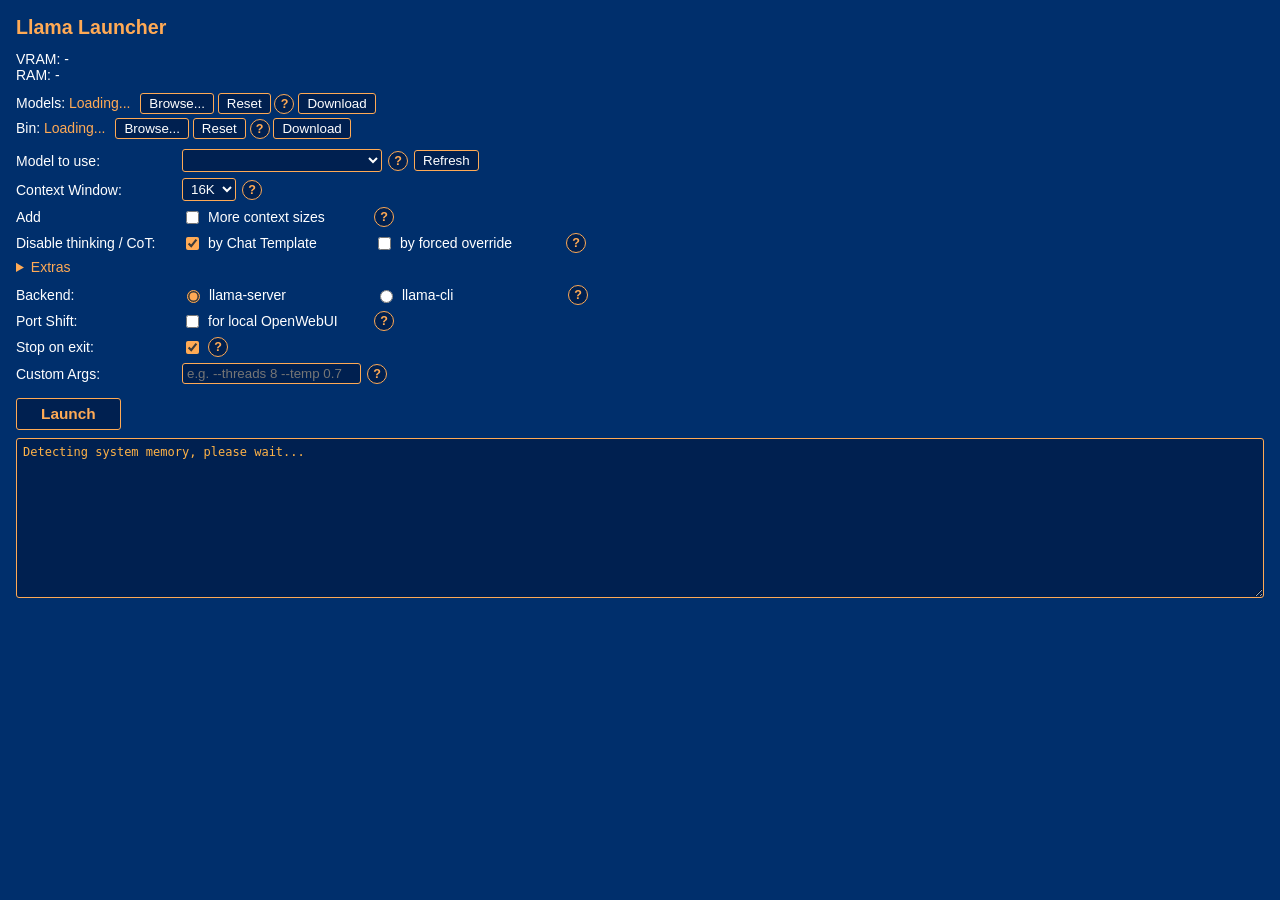
<file: index.html>
<!DOCTYPE html>
<html lang="en">

<head>
    <meta charset="UTF-8">
    <title>Llama Launcher</title>
    <link rel="stylesheet" href="styles/en0.css">
</head>

<body>

    <h1 id="appTitle">Llama Launcher</h1>

    <div id="sysInfo">
        <div id="vramRow">VRAM: <span id="vramInfo">-</span></div>
        <div id="ramRow">RAM: <span id="ramInfo">-</span></div>
    </div>

    <div id="paths">
        <div id="modelsPathRow">Models: <span id="modelsPath">Loading...</span> <button
                onclick="browsePath('models')">Browse...</button>
            <button onclick="resetPath('models')">Reset</button>
            <button class="info-btn" onclick="openHelp('models-path')" title="">?</button>
            <button onclick="downloadModel()">Download</button>
        </div>
        <div id="binPathRow">Bin: <span id="binPath">Loading...</span> <button
                onclick="browsePath('bin')">Browse...</button>
            <button onclick="resetPath('bin')">Reset</button>
            <button class="info-btn" onclick="openHelp('bin-path')" title="">?</button>
            <button onclick="downloadBin()">Download</button>
        </div>
    </div>

    <div id="modelRow" class="form-row">
        <label for="modelSelect">Model to use:</label>
        <select id="modelSelect"></select>
        <button class="info-btn" onclick="openHelp('model')" title="">?</button>
        <button onclick="populateModels()">Refresh</button>
    </div>

    <div id="ctxRow" class="form-row">
        <label for="ctxSelect">Context Window:</label>
        <select id="ctxSelect" onchange="saveCtx()">
            <option value="16384">16K</option>
            <option value="32768">32K</option>
            <option value="65536">64K</option>
        </select>
        <button class="info-btn" onclick="openHelp('ctx')" title="">?</button>
    </div>

    <div id="extendedRangeRow" class="form-row">
        <label id="extendedRangeAddLabel">Add</label>
        <input type="checkbox" id="extendedRange" onchange="updateCtxOptions()" />
        <label id="extendedRangeLabel" for="extendedRange">More context sizes</label>
        <button class="info-btn" onclick="openHelp('extended-range')" title="">?</button>
    </div>

    <div id="cotRow" class="form-row">
        <label>Disable thinking / CoT:</label>
        <input type="checkbox" id="disableCotTemplate" onchange="saveCot()" checked />
        <label id="cotTemplateLabel" for="disableCotTemplate">by Chat Template</label>
        <input type="checkbox" id="disableCotOverride" onchange="saveCot()" />
        <label id="cotOverrideLabel" for="disableCotOverride">by forced override</label>
        <button class="info-btn" onclick="openHelp('cot')" title="">?</button>
    </div>

    <details id="extrasSection">
        <summary id="extrasSummary">Extras</summary>
        <div id="extrasContent">
            <div id="jinjaRow" class="form-row">
                <label for="jinjaCheck">Jinja:</label>
                <input type="checkbox" id="jinjaCheck" checked disabled />
                <button class="info-btn" onclick="openHelp('jinja')" title="">?</button>
            </div>
            <div id="flashAttnRow" class="form-row">
                <label for="flashAttnCheck">Flash attn:</label>
                <input type="checkbox" id="flashAttnCheck" checked disabled />
                <button class="info-btn" onclick="openHelp('flash-attn')" title="">?</button>
            </div>
        </div>
    </details>

    <div id="backendRow" class="form-row">
        <label>Backend:</label>
        <input type="radio" name="backend" id="backendServer" value="server" checked />
        <label id="backendServerLabel" for="backendServer">llama-server</label>
        <input type="radio" name="backend" id="backendCli" value="cli" />
        <label id="backendCliLabel" for="backendCli">llama-cli</label>
        <button class="info-btn" onclick="openHelp('backend')" title="">?</button>
    </div>

    <div id="portShiftRow" class="form-row">
        <label for="portShift">Port Shift:</label>
        <input type="checkbox" id="portShift" onchange="addRemoveOption('--port 8081', this.checked)" />
        <label id="portShiftLabel" for="portShift">for local OpenWebUI</label>
        <button class="info-btn" onclick="openHelp('port-shift')" title="">?</button>
    </div>

    <div id="stopOnExitRow" class="form-row">
        <label for="stopOnExit">Stop on exit:</label>
        <input type="checkbox" id="stopOnExit" checked onchange="updateStopOnExit()" />
        <button class="info-btn" onclick="openHelp('stop-on-exit')" title="">?</button>
    </div>

    <div id="customArgsRow" class="form-row">
        <label for="customArgs">Custom Args:</label>
        <input type="text" id="customArgs" placeholder="e.g. --threads 8 --temp 0.7">
        <button class="info-btn" onclick="openHelp('custom-args')" title="">?</button>
    </div>

    <div id="launchRow">
        <button id="launchBtn" onclick="launch()">Launch</button>
    </div>

    <textarea id="output" readonly>Detecting system memory, please wait...</textarea>

    <script src="app.js"></script>

</body>

</html>
</file>
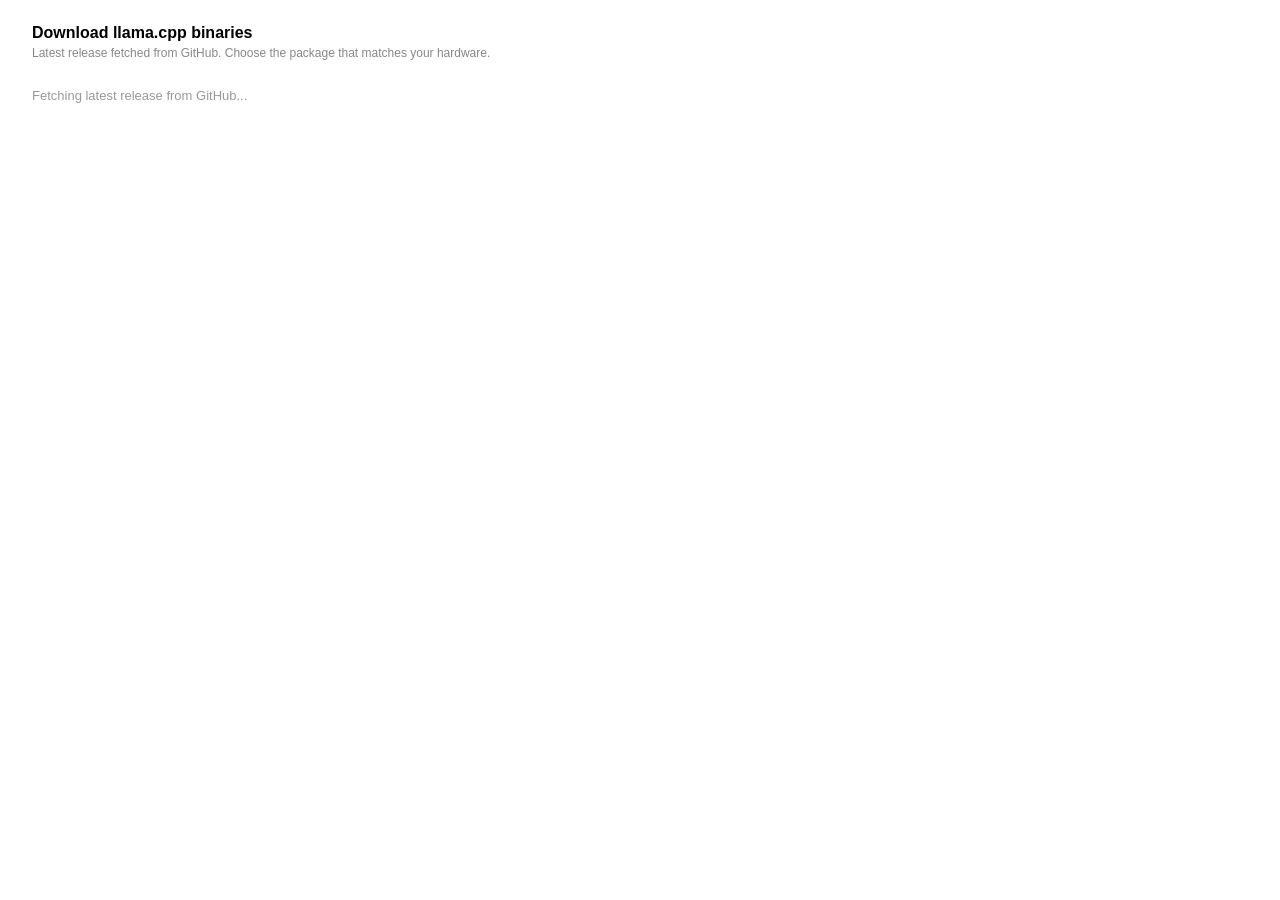
<file: assets/bin_picker.html>
<!DOCTYPE html>
<html>

<head>
    <meta charset="UTF-8">
    <title>Download Bin</title>
    <style>
        body {
            font-family: sans-serif;
            padding: 24px 32px;
            margin: 0;
        }

        h2 {
            margin-top: 0;
            margin-bottom: 4px;
            font-size: 16px;
            font-weight: 600;
        }

        .page-sub {
            font-size: 12px;
            color: #888;
            margin: 0 0 20px;
        }

        .section {
            margin-bottom: 20px;
        }

        .section-heading {
            font-size: 13px;
            font-weight: 600;
            color: #333;
            margin: 0 0 6px;
            padding-bottom: 5px;
            border-bottom: 1px solid #ddd;
        }

        table {
            width: 100%;
            border-collapse: collapse;
            font-size: 13px;
        }

        th {
            text-align: left;
            font-size: 11px;
            font-weight: 600;
            color: #999;
            text-transform: uppercase;
            letter-spacing: 0.04em;
            padding: 5px 8px;
            border-bottom: 1px solid #eee;
        }

        td {
            padding: 9px 8px;
            border-bottom: 1px solid #f0f0f0;
            vertical-align: middle;
        }

        tr:last-child td {
            border-bottom: none;
        }

        .label {
            font-weight: 500;
            color: #222;
            white-space: nowrap;
        }

        .badge {
            display: inline-block;
            font-size: 10px;
            font-weight: 600;
            padding: 2px 7px;
            border-radius: 3px;
            margin-left: 7px;
            vertical-align: middle;
            background: #e6f4ea;
            color: #2d7a3a;
            letter-spacing: 0.02em;
        }

        .notes {
            font-size: 12px;
            color: #666;
        }

        .dl-btn {
            padding: 5px 14px;
            font-size: 12px;
            cursor: pointer;
            white-space: nowrap;
            background: #fff;
            border: 1px solid #bbb;
            border-radius: 4px;
        }

        .dl-btn:hover {
            background: #f5f5f5;
            border-color: #888;
        }

        .dl-btn:disabled {
            opacity: 0.45;
            cursor: default;
        }

        #status {
            margin-top: 16px;
            font-size: 12px;
            color: #666;
            min-height: 18px;
        }

        .loading {
            color: #999;
            font-size: 13px;
            padding: 8px 0;
        }

        .error {
            color: #c0392b;
            font-size: 13px;
            padding: 8px 0;
        }
    </style>
</head>

<body>
    <h2>Download llama.cpp binaries</h2>
    <p class="page-sub">Latest release fetched from GitHub. Choose the package that matches your hardware.</p>

    <div id="content">
        <p class="loading">Fetching latest release from GitHub...</p>
    </div>
    <div id="status"></div>

    <script>
        const SECTIONS = [
            {
                heading: 'Nvidia GPU',
                rows: [
                    {
                        label: 'CUDA 13',
                        badge: 'Recommended',
                        notes: 'Includes runtime DLLs — works even without up-to-date drivers installed.',
                        pattern: /^cudart-llama-bin-win-cuda-13[\d.]+-x64\.zip$/,
                    },
                    {
                        label: 'CUDA 13 minimal',
                        badge: null,
                        notes: 'Smaller download. Requires CUDA drivers already installed on your system.',
                        pattern: /^llama-b\d+-bin-win-cuda-13[\d.]+-x64\.zip$/,
                    },
                ]
            },
            {
                heading: 'AMD GPU',
                rows: [
                    {
                        label: 'HIP',
                        badge: null,
                        notes: 'For AMD Radeon GPUs.',
                        pattern: /^llama-b\d+-bin-win-hip-radeon-x64\.zip$/,
                    },
                ]
            },
            {
                heading: 'Intel Arc GPU',
                rows: [
                    {
                        label: 'SYCL',
                        badge: null,
                        notes: 'For Intel Arc discrete GPUs.',
                        pattern: /^llama-b\d+-bin-win-sycl-x64\.zip$/,
                    },
                ]
            },
            {
                heading: 'CPU only / Vulkan / Unknown',
                rows: [
                    {
                        label: 'Vulkan',
                        badge: null,
                        notes: 'Works on most hardware including Nvidia, AMD, and Intel. Safe choice if unsure.',
                        pattern: /^llama-b\d+-bin-win-vulkan-x64\.zip$/,
                    },
                ]
            },
        ];

        async function init() {
            const content = document.getElementById('content');
            let assets = [];

            try {
                const response = await fetch('https://api.github.com/repos/ggml-org/llama.cpp/releases/latest');
                const data = await response.json();
                assets = data.assets || [];
            } catch (e) {
                content.innerHTML = '<p class="error">Failed to fetch release info from GitHub.</p>';
                console.error(e);
                return;
            }

            const html = SECTIONS.map(section => {
                const rows = section.rows.map(row => {
                    const asset = assets.find(a => row.pattern.test(a.name));
                    if (!asset) return '';
                    const sizeMb = (asset.size / (1024 * 1024)).toFixed(0);
                    const badge = row.badge
                        ? `<span class="badge">${row.badge}</span>`
                        : '';
                    return `
                        <tr>
                            <td><span class="label">${row.label}</span>${badge}</td>
                            <td class="notes">${row.notes} <span style="color:#aaa">(${sizeMb} MB)</span></td>
                            <td style="text-align:right"><button class="dl-btn" onclick="startDownload('${asset.browser_download_url}', '${asset.name}', this)">Download</button></td>
                        </tr>`;
                }).join('');

                if (!rows.trim()) return '';

                return `
                    <div class="section">
                        <div class="section-heading">${section.heading}</div>
                        <table>
                            <thead>
                                <tr>
                                    <th style="width:160px">Package</th>
                                    <th>Notes</th>
                                    <th style="width:90px"></th>
                                </tr>
                            </thead>
                            <tbody>${rows}</tbody>
                        </table>
                    </div>`;
            }).join('');

            content.innerHTML = html || '<p class="error">No matching packages found in latest release.</p>';
        }

        async function startDownload(url, filename, btn) {
            document.querySelectorAll('.dl-btn').forEach(b => b.disabled = true);
            document.getElementById('status').textContent = `Starting download of ${filename}...`;
            await window.pywebview.api.start_download_bin(url, filename);
        }

        window.addEventListener('pywebviewready', init);
    </script>
</body>

</html>
</file>
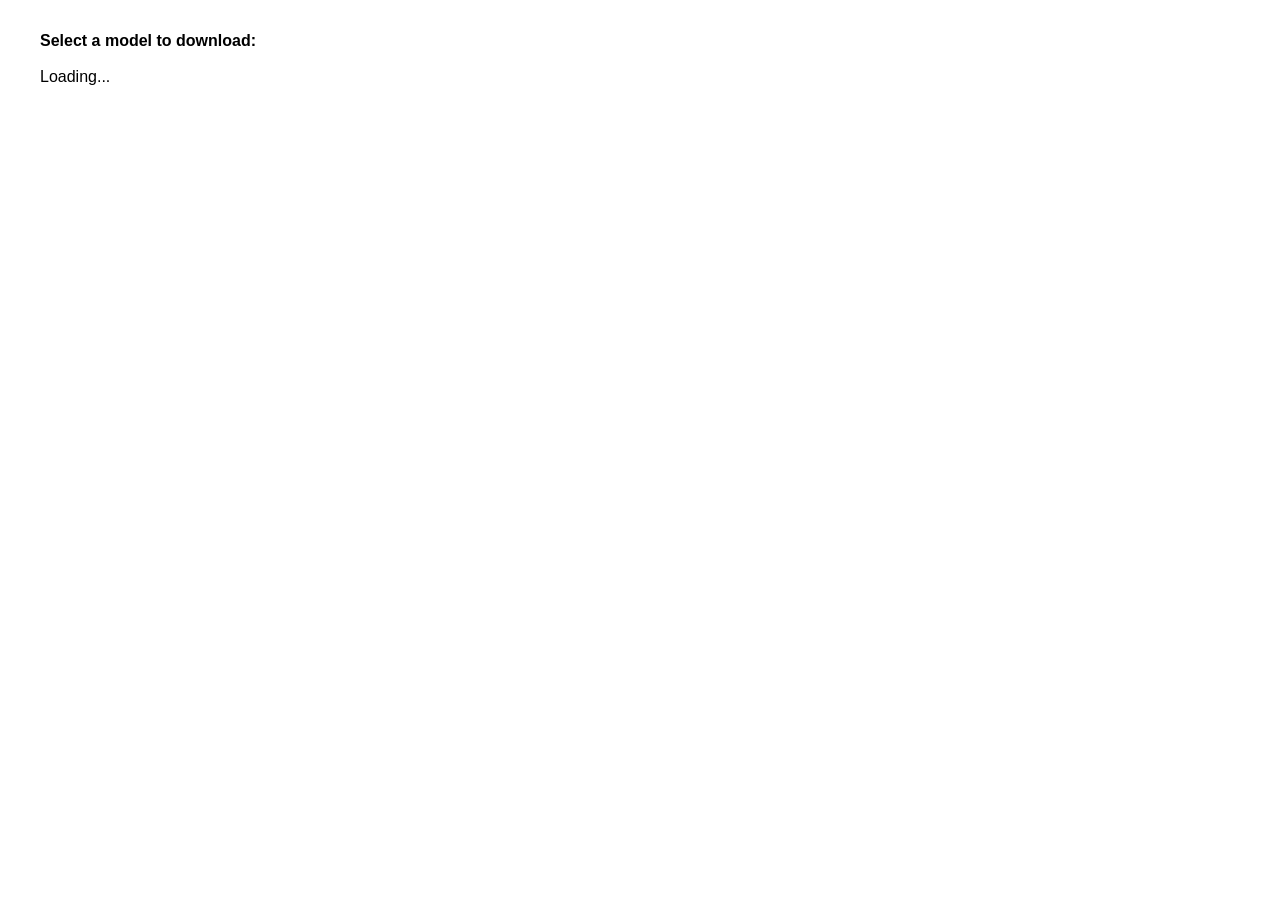
<file: assets/download_picker.html>
<!DOCTYPE html>
<html>

<head>
    <meta charset="UTF-8">
    <title>Download Model</title>
    <style>
        body {
            font-family: sans-serif;
            padding: 24px 32px;
        }

        h2 {
            margin-top: 0;
            margin-bottom: 18px;
            font-size: 16px;
        }

        .model-row {
            display: flex;
            align-items: baseline;
            gap: 12px;
            margin-bottom: 12px;
        }

        .model-label {
            width: 180px;
            font-weight: bold;
            color: #555;
            flex-shrink: 0;
        }

        .model-name {
            flex: 1;
            font-size: 13px;
            color: #222;
            word-break: break-all;
        }

        .model-size {
            width: 52px;
            font-size: 12px;
            color: #888;
            text-align: right;
            flex-shrink: 0;
        }

        .dl-btn {
        padding: 4px 14px;
        font-size: 13px;
        cursor: pointer;
        flex-shrink: 0;
        }

        .dl-btn:disabled {
            opacity: 0.5;
            cursor: default;
        }

        #status {
            margin-top: 16px;
            font-size: 12px;
            color: #666;
            min-height: 18px;
        }
    </style>
</head>

<body>
    <h2>Select a model to download:</h2>

    <div id="modelList">Loading...</div>
    <div id="status"></div>

    <script>
        const MODELS = [
            { key: 'QwenXS', label: 'Tiny<br><small>&nbsp;&nbsp;CPU only', size: '~2 GB', urlKey: 'QwenXS-url' },
            { key: 'QwenS', label: 'Small<br><small>&nbsp;&nbsp;8GB GPU', size: '~6 GB', urlKey: 'QwenS-url' },
            { key: 'QwenM', label: 'Mid<br><small>&nbsp;&nbsp;24+GB VRAM', size: '~18 GB', urlKey: 'QwenM-url' },
        ];

        async function init() {
            const response = await fetch('extras.json');
            const data = await response.json();

            const list = document.getElementById('modelList');
            list.innerHTML = '';

            MODELS.forEach(m => {
                const url = data[m.urlKey];
                if (!url) return;
                const filename = url.split('/').pop();

                const row = document.createElement('div');
                row.className = 'model-row';

                const lbl = document.createElement('span');
                lbl.className = 'model-label';
                lbl.innerHTML = m.label;

                const name = document.createElement('span');
                name.className = 'model-name';
                name.textContent = filename;

                const size = document.createElement('span');
                size.className = 'model-size';
                size.textContent = m.size;

                const btn = document.createElement('button');
                btn.className = 'dl-btn';
                btn.textContent = 'Download';
                btn.onclick = () => startDownload(url, filename, btn);

                row.appendChild(lbl);
                row.appendChild(name);
                row.appendChild(size);
                row.appendChild(btn);
                list.appendChild(row);
            });
        }

        async function startDownload(url, filename, btn) {
            document.querySelectorAll('.dl-btn').forEach(b => b.disabled = true);
            document.getElementById('status').textContent = `Starting download of ${filename}...`;
            await window.pywebview.api.start_download(url, filename);
        }

        window.addEventListener('pywebviewready', init);
    </script>
</body>

</html>
</file>
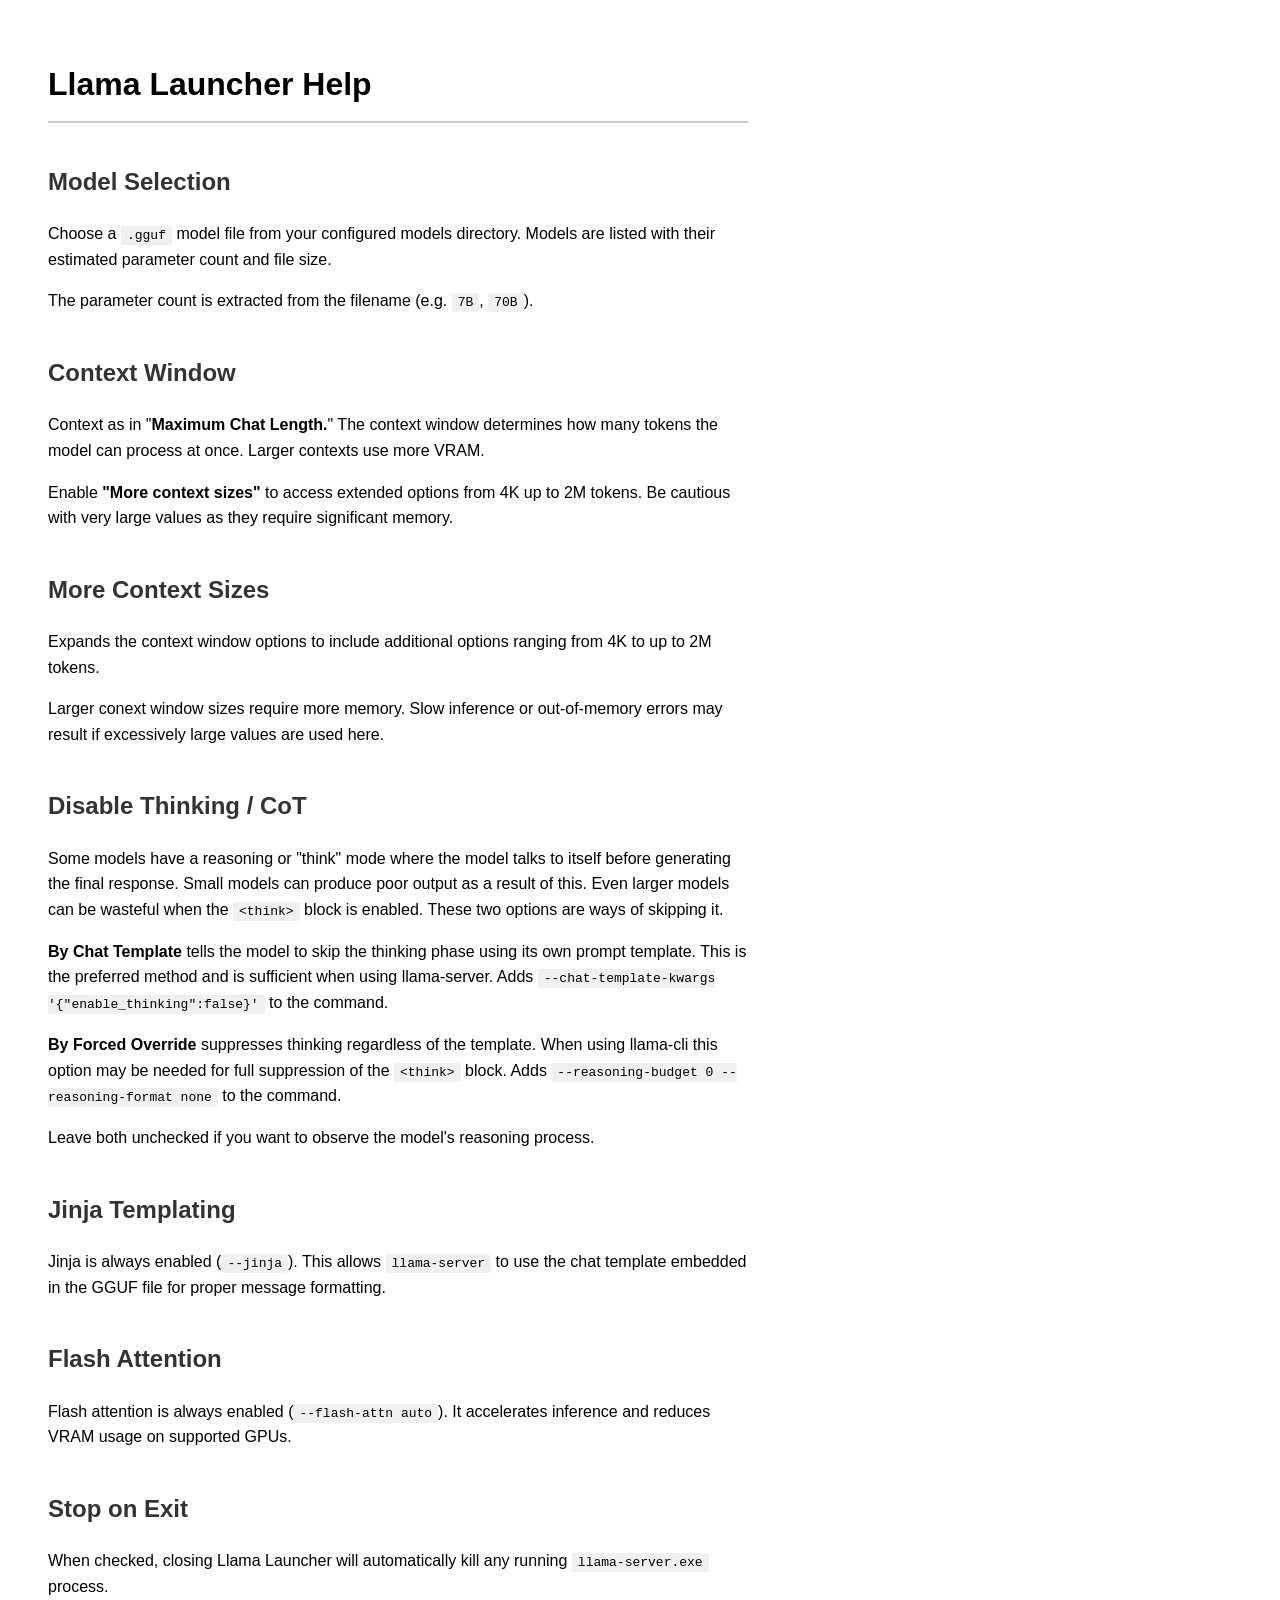
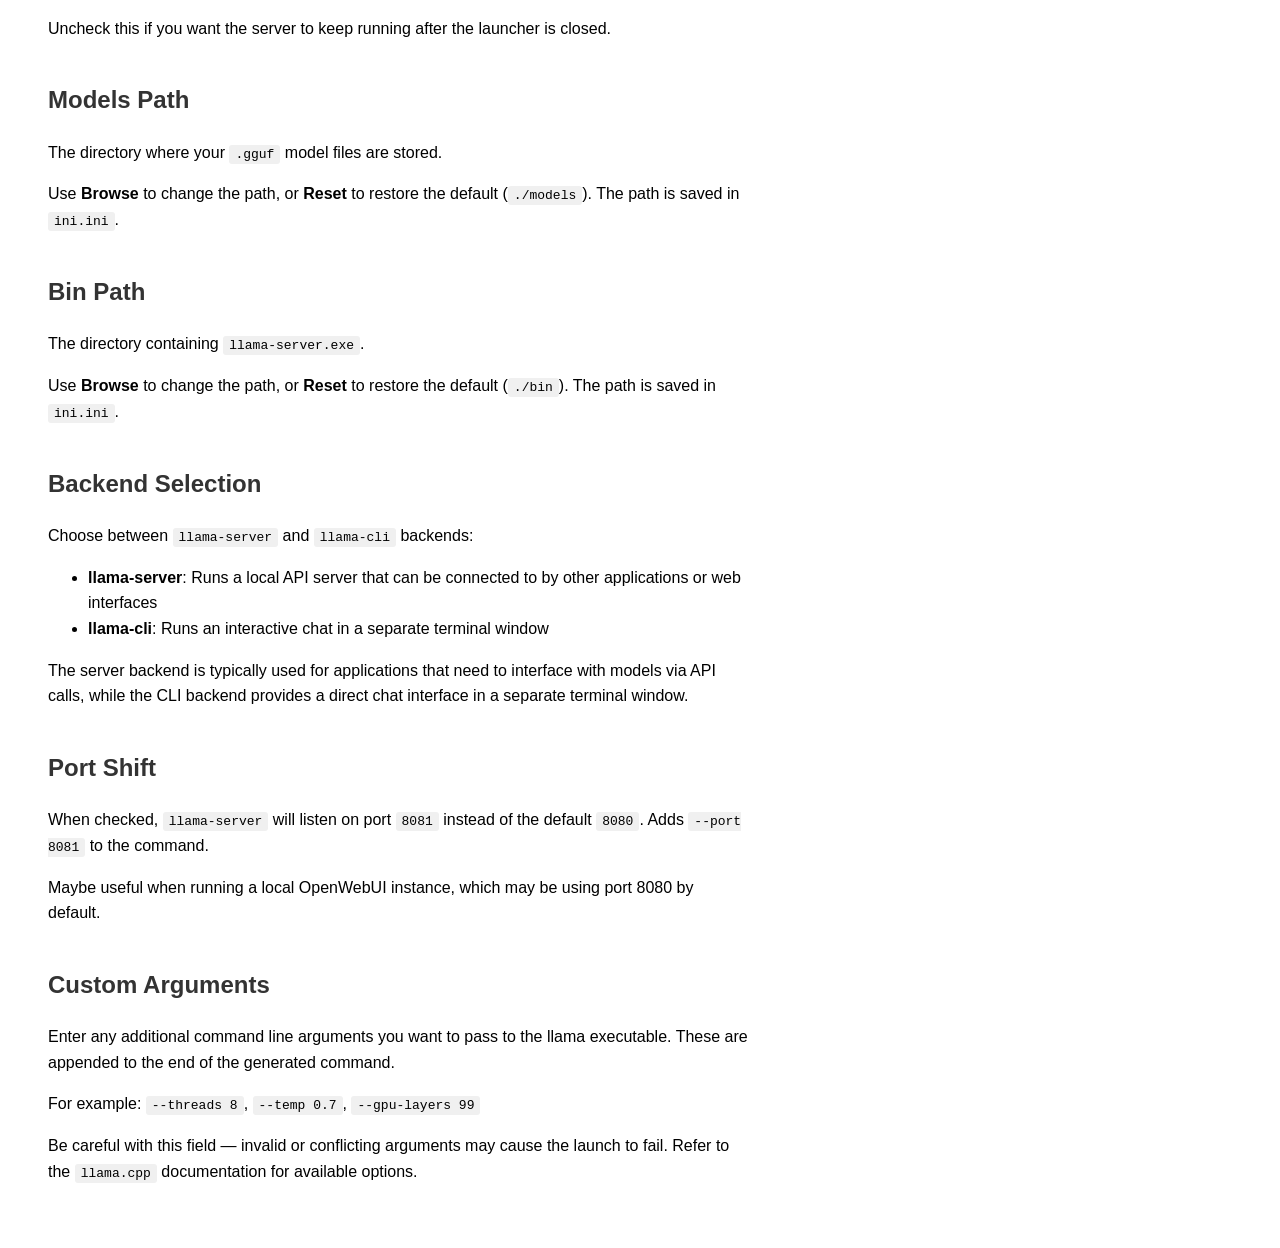
<file: assets/help.html>
<!DOCTYPE html>
<html>
<head>
    <meta charset="UTF-8">
    <title>Llama Launcher Help</title>
    <style>
        body {
            font-family: sans-serif;
            padding: 30px 40px;
            max-width: 700px;
            line-height: 1.6;
        }
        h1 {
            border-bottom: 2px solid #ccc;
            padding-bottom: 10px;
        }
        h2 {
            margin-top: 40px;
            color: #333;
        }
        section {
            margin-bottom: 30px;
        }
        code {
            background: #f0f0f0;
            padding: 2px 6px;
            border-radius: 3px;
        }
        :target {
            animation: highlight 2s ease;
        }
        @keyframes highlight {
            0% { background-color: #fff3a8; }
            100% { background-color: transparent; }
        }
    </style>
</head>
<body>

    <h1>Llama Launcher Help</h1>

    <section id="model">
        <h2>Model Selection</h2>
        <p>Choose a <code>.gguf</code> model file from your configured models directory. Models are listed with their estimated parameter count and file size.</p>
        <p>The parameter count is extracted from the filename (e.g. <code>7B</code>, <code>70B</code>).</p>
    </section>

    <section id="ctx">
        <h2>Context Window</h2>
        <p>Context as in "<b>Maximum Chat Length.</b>" The context window determines how many tokens the model can process at once. Larger contexts use more VRAM.</p>
        <p>Enable <strong>"More context sizes"</strong> to access extended options from 4K up to 2M tokens. Be cautious with very large values as they require significant memory.</p>
    </section>

    <section id="extended-range">
        <h2>More Context Sizes</h2>
        <p>Expands the context window options to include additional options ranging from 4K to up to 2M tokens.</p>
        <p>Larger conext window sizes require more memory. Slow inference or out-of-memory errors may result if excessively large values are used here.</p>
    </section>

    <section id="cot">
        <h2>Disable Thinking / CoT</h2>
        <p>Some models have a reasoning or "think" mode where the model talks to itself before generating the final
            response. Small models can produce poor output as a result of this. Even larger models can be wasteful when the
            <code>&lt;think&gt;</code> block is enabled. These two options are ways of skipping it.</p>

        <p><strong>By Chat Template</strong> tells the model to skip the thinking phase using its own prompt template. This
            is the preferred method and is sufficient when using llama-server. Adds
            <code>--chat-template-kwargs '{"enable_thinking":false}'</code> to the command.</p>

        <p><strong>By Forced Override</strong> suppresses thinking regardless of the template.
            When using llama-cli this option may be needed for full suppression of the
            <code>&lt;think&gt;</code> block. Adds <code>--reasoning-budget 0 --reasoning-format none</code> to the command.
        </p>

        <p>Leave both unchecked if you want to observe the model's reasoning process.</p>
    </section>

    <section id="jinja">
        <h2>Jinja Templating</h2>
        <p>Jinja is always enabled (<code>--jinja</code>). This allows <code>llama-server</code> to use the chat template embedded in the GGUF file for proper message formatting.</p>
    </section>

    <section id="flash-attn">
        <h2>Flash Attention</h2>
        <p>Flash attention is always enabled (<code>--flash-attn auto</code>). It accelerates inference and reduces VRAM usage on supported GPUs.</p>
    </section>

    <section id="stop-on-exit">
        <h2>Stop on Exit</h2>
        <p>When checked, closing Llama Launcher will automatically kill any running <code>llama-server.exe</code> process.</p>
        <p>Uncheck this if you want the server to keep running after the launcher is closed.</p>
    </section>

	<section id="models-path">
		<h2>Models Path</h2>
		<p>The directory where your <code>.gguf</code> model files are stored.</p>
		<p>Use <strong>Browse</strong> to change the path, or <strong>Reset</strong> to restore the default (<code>./models</code>). The path is saved in <code>ini.ini</code>.</p>
	</section>

	<section id="bin-path">
		<h2>Bin Path</h2>
		<p>The directory containing <code>llama-server.exe</code>.</p>
		<p>Use <strong>Browse</strong> to change the path, or <strong>Reset</strong> to restore the default (<code>./bin</code>). The path is saved in <code>ini.ini</code>.</p>
	</section>

    <section id="backend">
        <h2>Backend Selection</h2>
        <p>Choose between <code>llama-server</code> and <code>llama-cli</code> backends:</p>
        <ul>
            <li><strong>llama-server</strong>: Runs a local API server that can be connected to by other applications or web interfaces</li>
            <li><strong>llama-cli</strong>: Runs an interactive chat in a separate terminal window</li>
        </ul>
        <p>The server backend is typically used for applications that need to interface with models via API calls, while the CLI backend provides a direct chat interface in a separate terminal window.</p>
    </section>

    <section id="port-shift">
        <h2>Port Shift</h2>
        <p>When checked, <code>llama-server</code> will listen on port <code>8081</code> instead of the default
            <code>8080</code>. Adds <code>--port 8081</code> to the command.</p>
        <p>Maybe useful when running a local OpenWebUI instance, which may be using port 8080 by default.</p>
    </section>

    <section id="custom-args">
        <h2>Custom Arguments</h2>
        <p>Enter any additional command line arguments you want to pass to the llama executable. These are appended to the
            end of the generated command.</p>
        <p>For example: <code>--threads 8</code>, <code>--temp 0.7</code>, <code>--gpu-layers 99</code></p>
        <p>Be careful with this field — invalid or conflicting arguments may cause the launch to fail. Refer to the
            <code>llama.cpp</code> documentation for available options.</p>
    </section>


</body>
</html>
</file>
<file: styles/en0.css>
/* Llama Launcher - en0.css - blue/amber theme */

* {
    box-sizing: border-box;
}

body {
    font-family: sans-serif;
    font-size: 14px;
    margin: 16px;
    background-color: #002f6c;
    color: #ffffff;
}

h1#appTitle {
    font-size: 1.4em;
    margin-bottom: 12px;
    color: #ffaa55;
}

/* System info */
#sysInfo {
    margin-bottom: 10px;
    color: #ffffff;
}

/* Paths */
#paths {
    margin-bottom: 10px;
}

#paths div {
    margin-bottom: 4px;
}

#modelsPath,
#binPath {
    margin-right: 6px;
    color: #ffaa55;
}

/* Form rows */
.form-row {
    display: flex;
    align-items: center;
    gap: 6px;
    margin-bottom: 6px;
}

.form-row label {
    min-width: 160px;
}

/* Checkboxes */
input[type="checkbox"],
input[type="radio"] {
    accent-color: #ffaa55;
}

/* Selects and text inputs */
select,
input[type="text"] {
    background-color: #002050;
    color: #ffffff;
    border: 1px solid #ffaa55;
    padding: 2px 4px;
    border-radius: 3px;
}

#modelSelect {
    max-width: 50%;
    min-width: 200px;
    overflow: hidden;
    text-overflow: ellipsis;
}

/* Buttons */
button {
    background-color: #002050;
    color: #ffffff;
    border: 1px solid #ffaa55;
    padding: 2px 8px;
    border-radius: 3px;
    cursor: pointer;
}

button:hover {
    background-color: #ffaa55;
    color: #000000;
}

button.info-btn {
    width: 20px;
    height: 20px;
    padding: 0;
    font-size: 0.9em;
    font-weight: bold;
    color: #ffaa55;
    border-color: #ffaa55;
    border-radius: 50%;
    line-height: 18px;
    text-align: center;
    flex-shrink: 0;
}

button.info-btn:hover {
    background-color: #ffaa55;
    color: #000000;
}

/* Launch button */
#launchBtn {
    font-size: 1.1em;
    padding: 6px 24px;
    background-color: #002050;
    border: 1px solid #ffaa55;
    color: #ffaa55;
    font-weight: bold;
    margin-top: 8px;
    margin-bottom: 8px;
}

#launchBtn:hover {
    background-color: #ffaa55;
    color: #000000;
}

/* Extras section */
#extrasSection {
    margin-bottom: 6px;
}

#extrasSummary {
    cursor: pointer;
    color: #ffaa55;
    margin-bottom: 4px;
}

/* Output textarea */
#output {
    width: 100%;
    height: 160px;
    background-color: #002050;
    color: #ffb347;
    border: 1px solid #ffaa55;
    font-family: monospace;
    font-size: 12px;
    padding: 6px;
    resize: vertical;
    border-radius: 3px;
}
</file>
